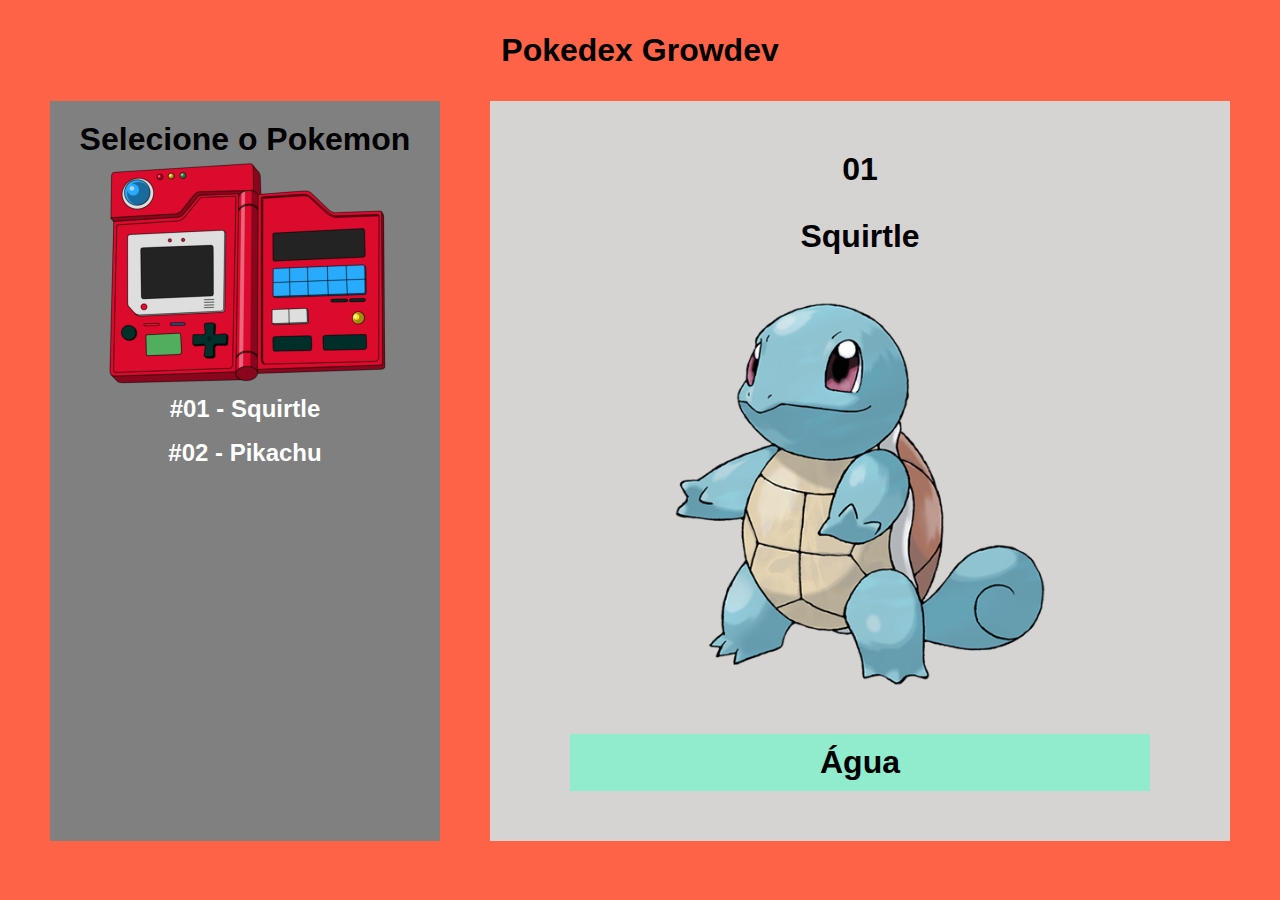
<file: index.html>
<!DOCTYPE html>
<html lang="pt-br">
  <head>
    <meta charset="UTF-8" />
    <meta http-equiv="X-UA-Compatible" content="IE=edge" />
    <meta name="viewport" content="width=device-width, initial-scale=1.0" />
    <title>Squirtle</title>
    <link rel="stylesheet" href="./css/style.css" />
  </head>
  <body>
    <header>
      <h1>Pokedex Growdev</h1>
    </header>
    <main class="conteudo">
      <div class="esquerda">
        <h1>Selecione o Pokemon</h1>
        <img src="./images/pokedex.png" alt="" />
        <a class="link-azul" href="./index.html"><h2>#01 - Squirtle</h2></a>
        <a class="link-amarelo" href="./index2.html"><h2>#02 - Pikachu</h2></a>
      </div>
      <div class="direita">
        <h1>01</h1>
        <h1>Squirtle</h1>
        <img class="image1" src="./images/007_squirtle.png" alt="" />
        <h1 id="tipo-azul">Água</h1>
      </div>
    </main>
  </body>
</html>
</file>
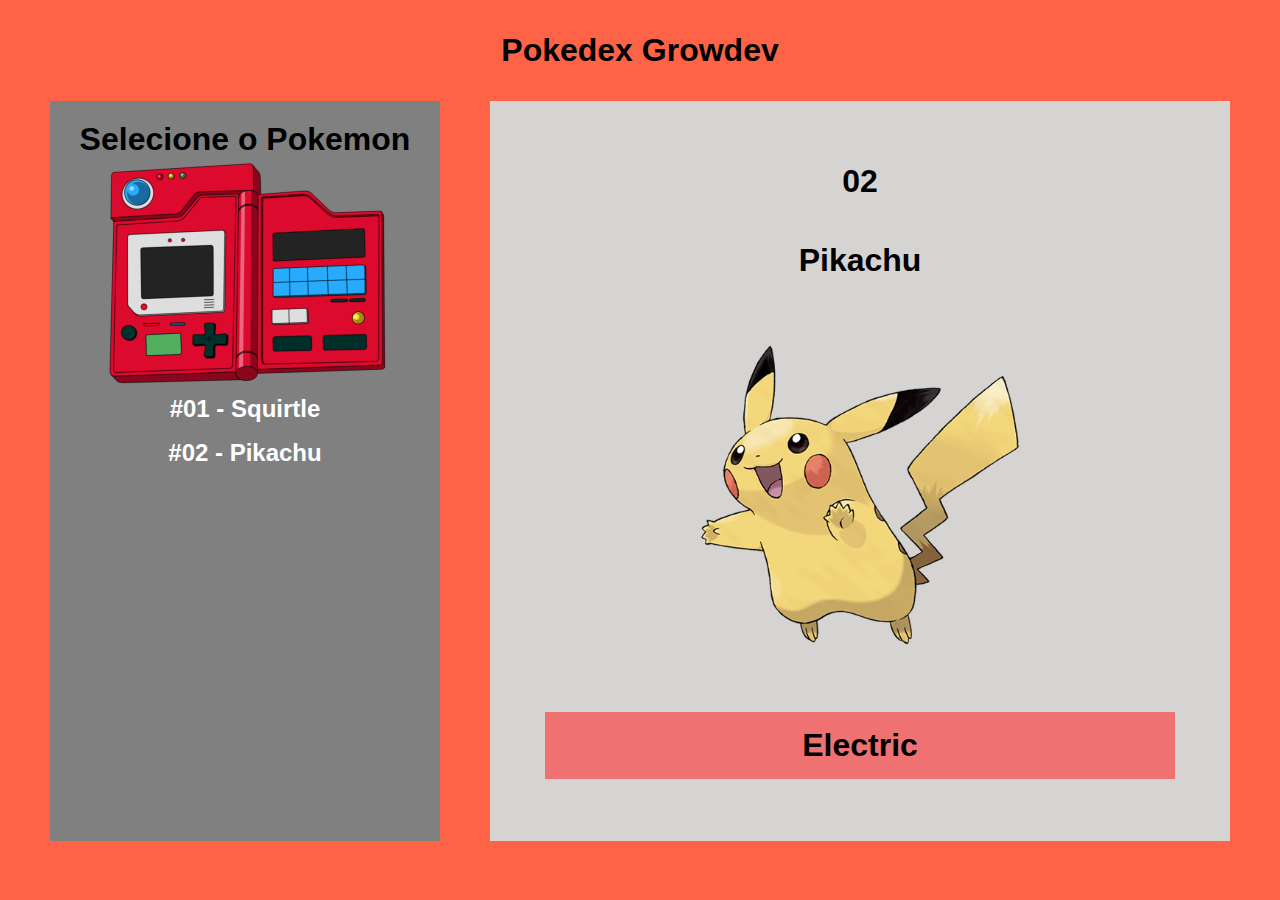
<file: index2.html>
<!DOCTYPE html>
<html lang="pt-br">
  <head>
    <meta charset="UTF-8" />
    <meta http-equiv="X-UA-Compatible" content="IE=edge" />
    <meta name="viewport" content="width=device-width, initial-scale=1.0" />
    <title>Pikachu</title>
    <link rel="stylesheet" href="./css/style.css" />
  </head>
  <body>
    <header>
      <h1>Pokedex Growdev</h1>
    </header>
    <main class="conteudo">
      <div class="esquerda">
        <h1>Selecione o Pokemon</h1>
        <img src="./images/pokedex.png" alt="" />
        <a class="link-azul" href="./index.html"><h2>#01 - Squirtle</h2></a>
        <a class="link-amarelo" href="./index2.html"><h2>#02 - Pikachu</h2></a>
      </div>
      <div class="direita">
        <h1>02</h1>
        <h1>Pikachu</h1>
        <img class="image2" src="./images/025_pikachu.png" alt="" />
        <h1 id="tipo-amarelo">Electric</h1>
      </div>
    </main>
  </body>
</html>
</file>
<file: css/style.css>
* {
  margin: 0;
  padding: 0;
  font-family: Verdana, Geneva, Tahoma, sans-serif;
}
header {
  margin-top: 32px;
}
h1 {
  text-align: center;
}
body {
  background-color: tomato;
}
a {
  text-decoration: none;
  color: white;
  margin: 8px;
}
.link-azul:hover {
  color: blueviolet;
}
.link-amarelo:hover {
  color: yellow;
}
.conteudo {
  margin-top: 32px;
  display: flex;
  justify-content: space-evenly;
  align-items: center;
}
.esquerda {
  padding: 20px;
  width: 350px;
  height: 700px;
  background-color: grey;
  display: flex;
  flex-direction: column;
  align-items: center;
}
.direita {
  padding: 20px;
  width: 700px;
  height: 700px;
  background-color: rgb(214, 211, 211);
  display: flex;
  flex-direction: column;
  align-items: center;
  justify-content: space-evenly;
}
.image1 {
  width: 60%;
}
#tipo-azul {
  background-color: rgb(145, 235, 205);
  width: 80%;
  padding: 10px;
}
.image2 {
  width: 350px;
}
#tipo-amarelo {
  background-color: rgb(240, 113, 113);
  width: 600px;
  padding: 15px;
}
</file>
